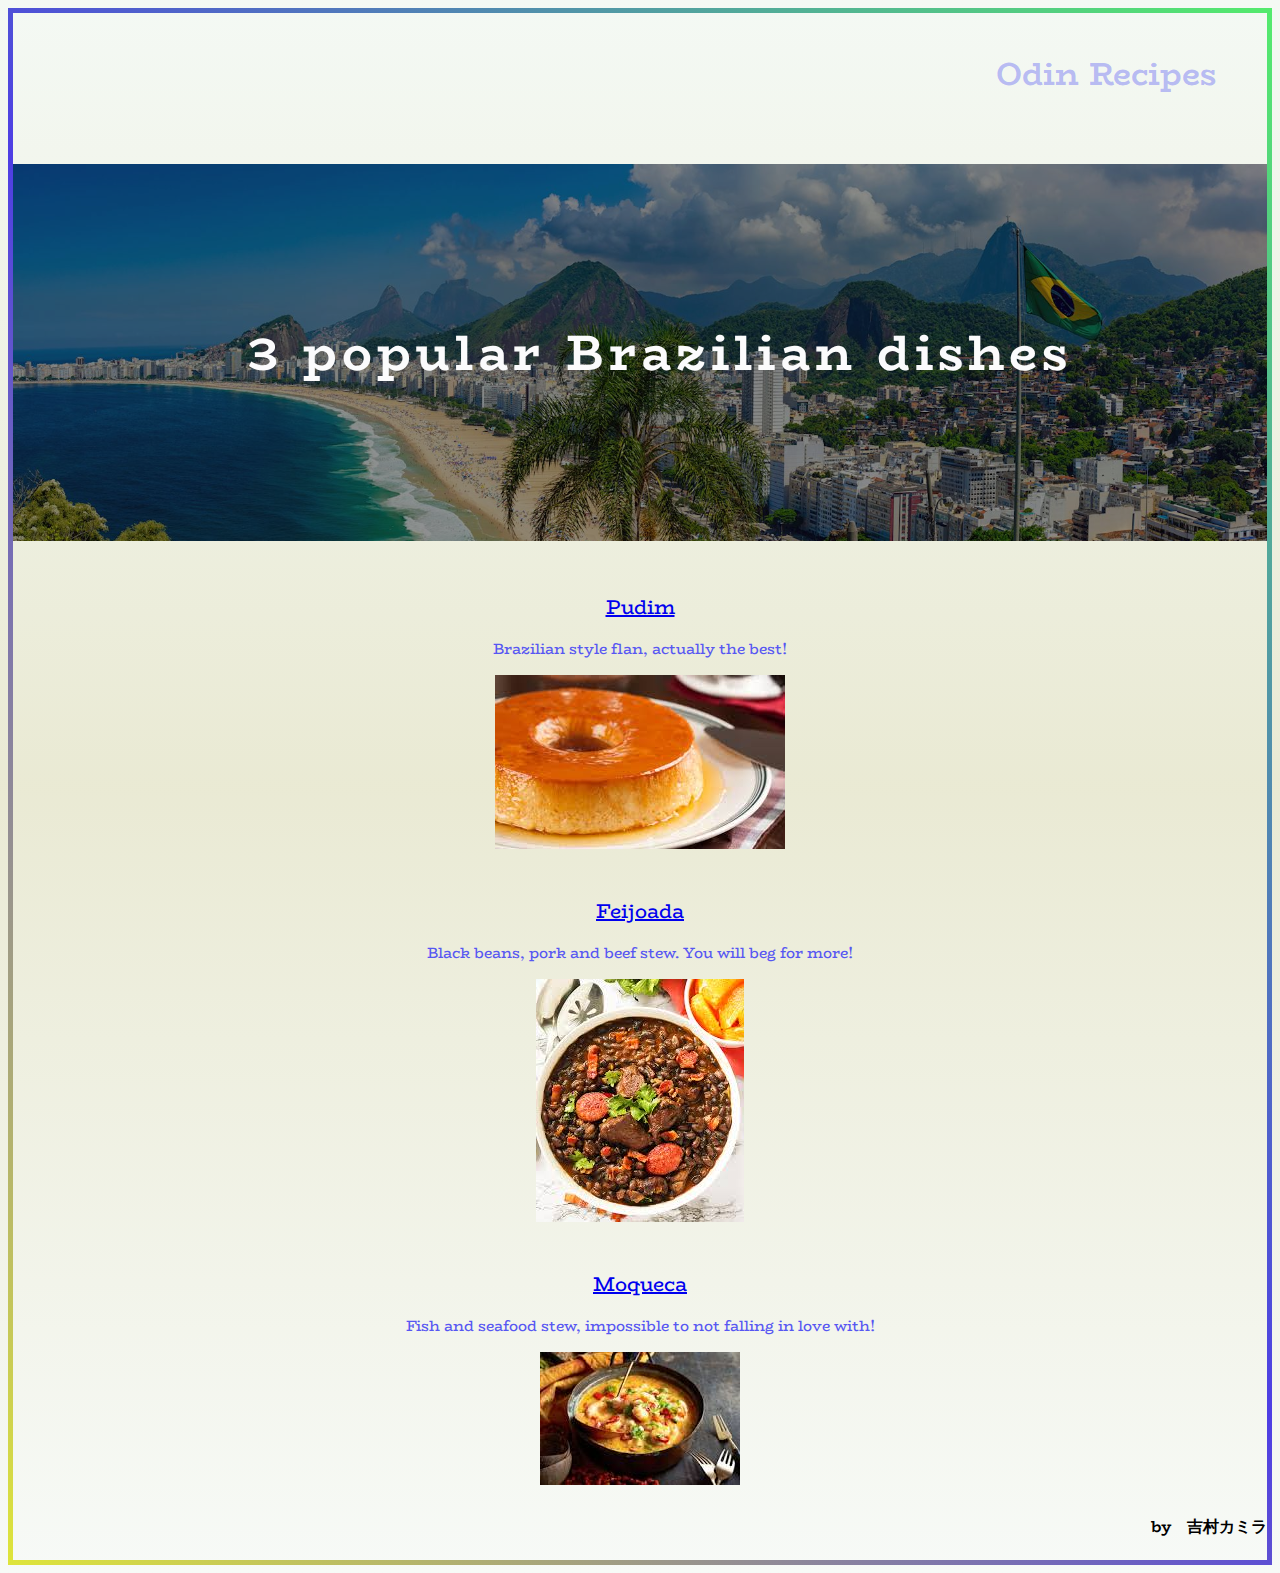
<file: index.html>
<!DOCTYPE html>
<html lang="en">
    <head>
        <meta charset="UTF-8">
        <link rel="stylesheet" href="style.css">
        <link rel="preconnect" href="https://fonts.googleapis.com">
        <link rel="preconnect" href="https://fonts.gstatic.com" crossorigin>
        <link href="https://fonts.googleapis.com/css2?family=BioRhyme:wght@200..800&family=Montserrat:ital,wght@0,100..900;1,100..900&display=swap" rel="stylesheet">
    </head>
    <body>
        <h1>
            Odin Recipes</h1>
            
        <h3 id="tiluto">3 popular Brazilian dishes</h3>
        

     

       <li id="li1"><a href="recipes/pudim.html">Pudim</a> </li>
       <p class="paragrafo receita odin">Brazilian style flan, actually the best!</p>
       <img id="img1"><img src="recipes/img/fotopudim.jpeg">
      

       <li id="li2"><a href="recipes/feijoada.html">Feijoada</a></li>
       <p class="paragrafo receita odin" id="ola"> </id>Black beans, pork and beef stew. You will beg for more! </p>
       <img id="img2"><img src="recipes/img/fotofeijoada.jpeg">

      
       <li id="li3"><a href="recipes/moqueca.html">Moqueca</a></li>
       <p class="paragrafo receita odin">Fish and seafood stew, impossible to not falling in love with!</p>
       <img id="img3"><img src="recipes/img/fotomoqueca.jpeg">
     
       <h4> by　吉村カミラ</h4>
    </body>
 
</html>
</file>
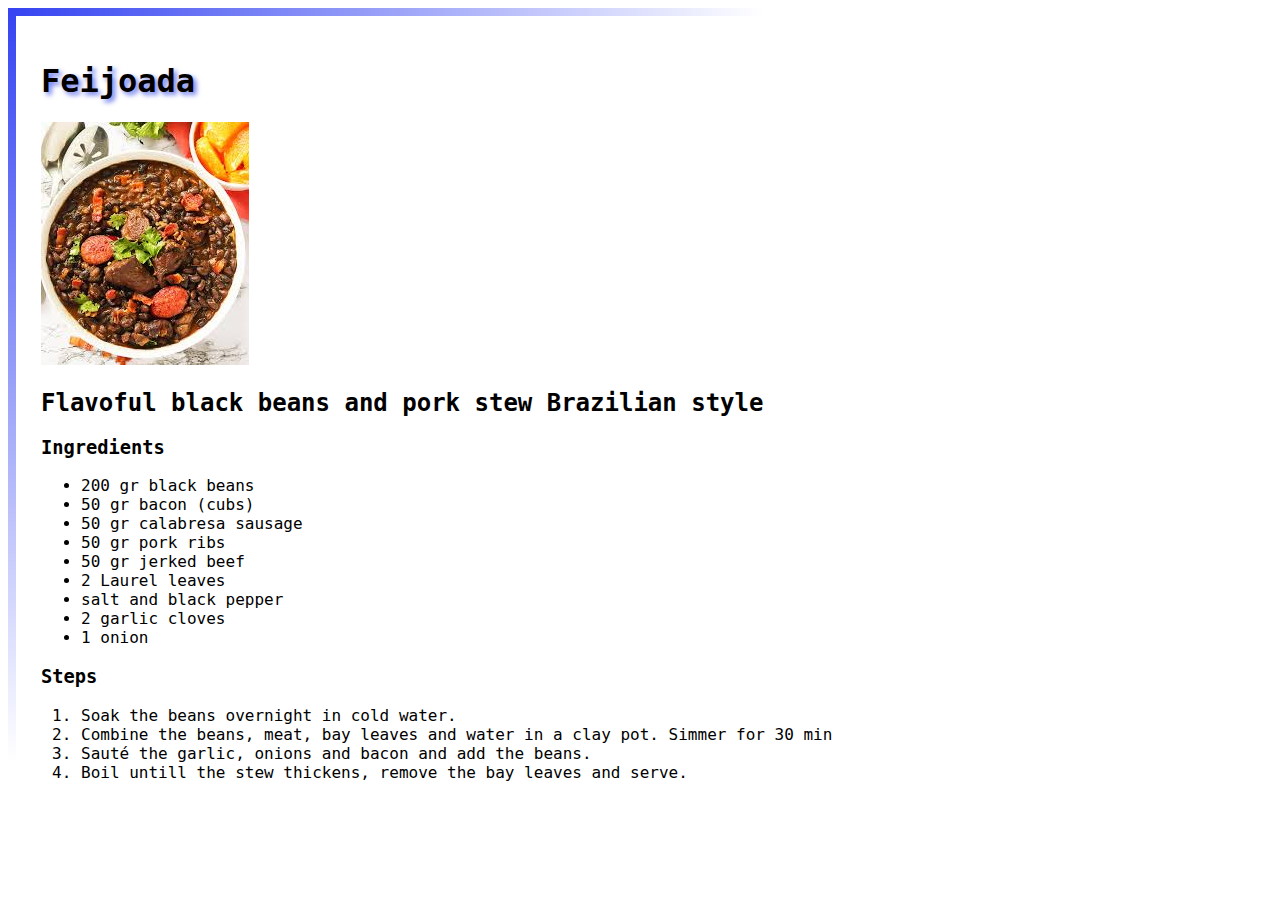
<file: recipes/feijoada.html>
<!DOCTYPE html>
<html lang="en">
    <head>
        <meta charset="UTF-8">
        <title>Feijoada receita</title>
        <link rel="stylesheet" href="feijoada.css">
        
        <body>
            <h1>Feijoada</h1>
            <img src="img/fotofeijoada.jpeg">
        <h2>Flavoful black beans and pork stew Brazilian style </h2>
        <h3>Ingredients</h3>
        <ul>
            <li class="ingre">200 gr black beans</li>
            <li class="ingre">50 gr bacon (cubs) </li>
            <li class="ingre">50 gr calabresa sausage</li>
            <li class="ingre">50 gr pork ribs</li>
            <li class="ingre">50 gr jerked beef</li>
            <li class="ingre">2 Laurel leaves</li>
            <li class="ingre">salt and black pepper</li>
            <li class="ingre">2 garlic cloves</li>
            <li class="ingre">1 onion</li>
        </ul>
        <h3> Steps</h3>
        <ol>
            <li class="prep"> Soak the beans overnight in cold water.</li>
            <li class="prep">Combine the beans, meat, bay leaves and water in a clay pot. Simmer for 30 min  </li>
            <li class="prep">Sauté the garlic, onions and bacon and add the beans.</li>
            <li class="prep">Boil untill the stew thickens, remove the bay leaves and serve.</li>
        </ol>

    </body>
    </head>
</html>
</file>
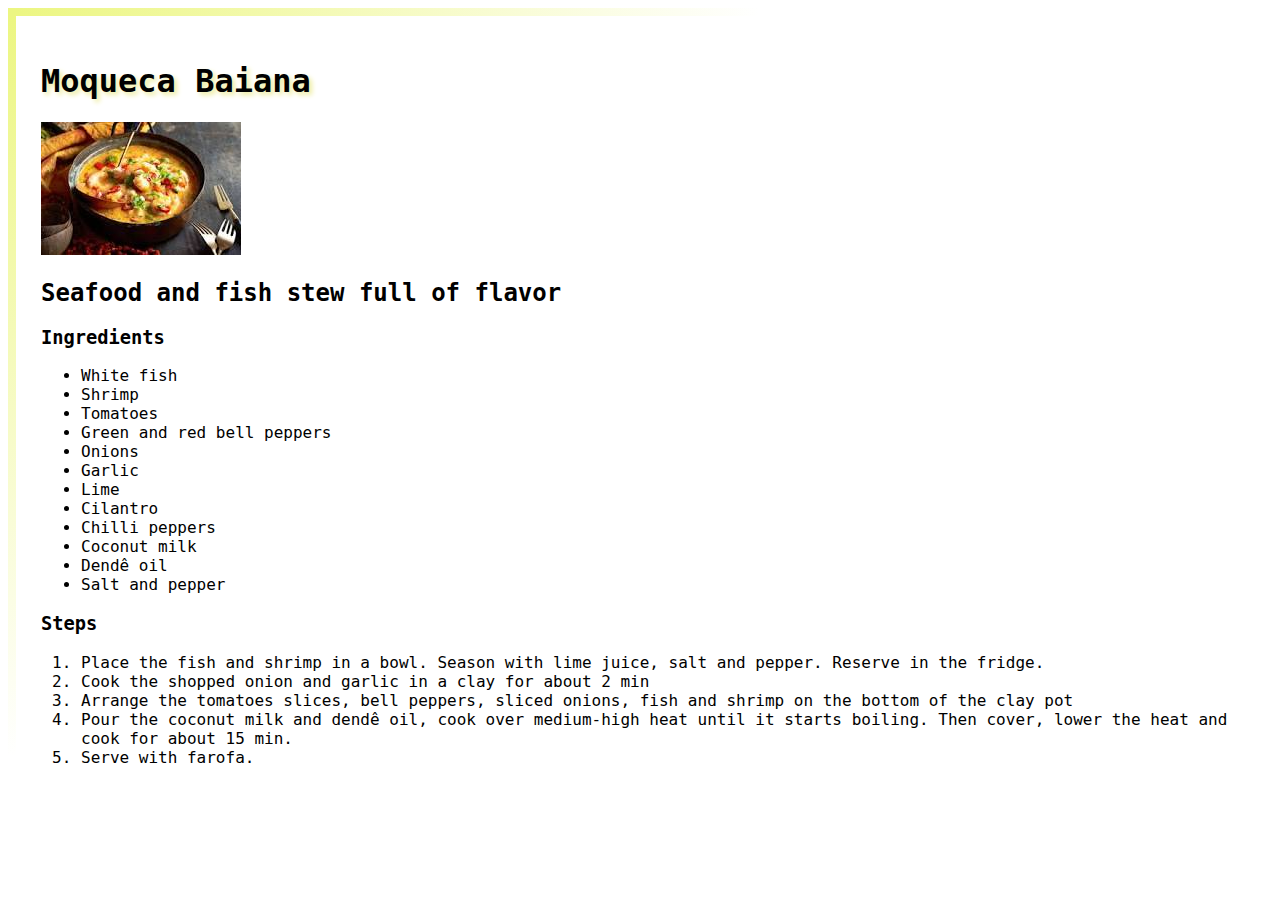
<file: recipes/moqueca.html>
<!DOCTYPE html>
<html lang="en">
<head>
    <meta charset="UTF-8">
    <meta name="viewport" content="width=device-width, initial-scale=1.0">
    <link rel="stylesheet" href="moqueca.css">
    <link rel="preconnect" href="https://fonts.googleapis.com">
    <link rel="preconnect" href="https://fonts.gstatic.com" crossorigin>
    <link href="https://fonts.googleapis.com/css2?family=Montserrat:ital,wght@0,100..900;1,100..900&display=swap" rel="stylesheet">
    <title>Moqueca receita</title>
</head>
<body>
    <h1>Moqueca Baiana</h1>
    <img src="img/fotomoqueca.jpeg">
<h2> Seafood and fish stew full of flavor</h2>
<h3>Ingredients</h3>
<ul>
    <li>White fish</li>
    <li>Shrimp</li>
    <li>Tomatoes</li>
    <li>Green and red bell peppers</li>
    <li>Onions</li>
    <li>Garlic</li>
    <li>Lime</li>
    <li>Cilantro</li>
    <li>Chilli peppers</li>
    <li>Coconut milk</li>
    <li>Dendê oil</li>
    <li>Salt and pepper </li>
</ul>
<h3>Steps</h3>
<ol>
    <li>Place the fish and shrimp in a bowl. Season with lime juice, salt
        and pepper. Reserve in the fridge.
    </li>
    <li>Cook the shopped onion and garlic in a clay for about 2 min</li>
    <li>Arrange the tomatoes slices, bell peppers, sliced onions, fish and shrimp on the bottom of the clay pot</li>
    <li>Pour the coconut milk and dendê oil, cook over medium-high heat until it starts boiling. Then
        cover, lower  the heat and cook for about 15 min.</li>
    <li>Serve with farofa.</li>    
</ol>

</body>
</html>
</file>
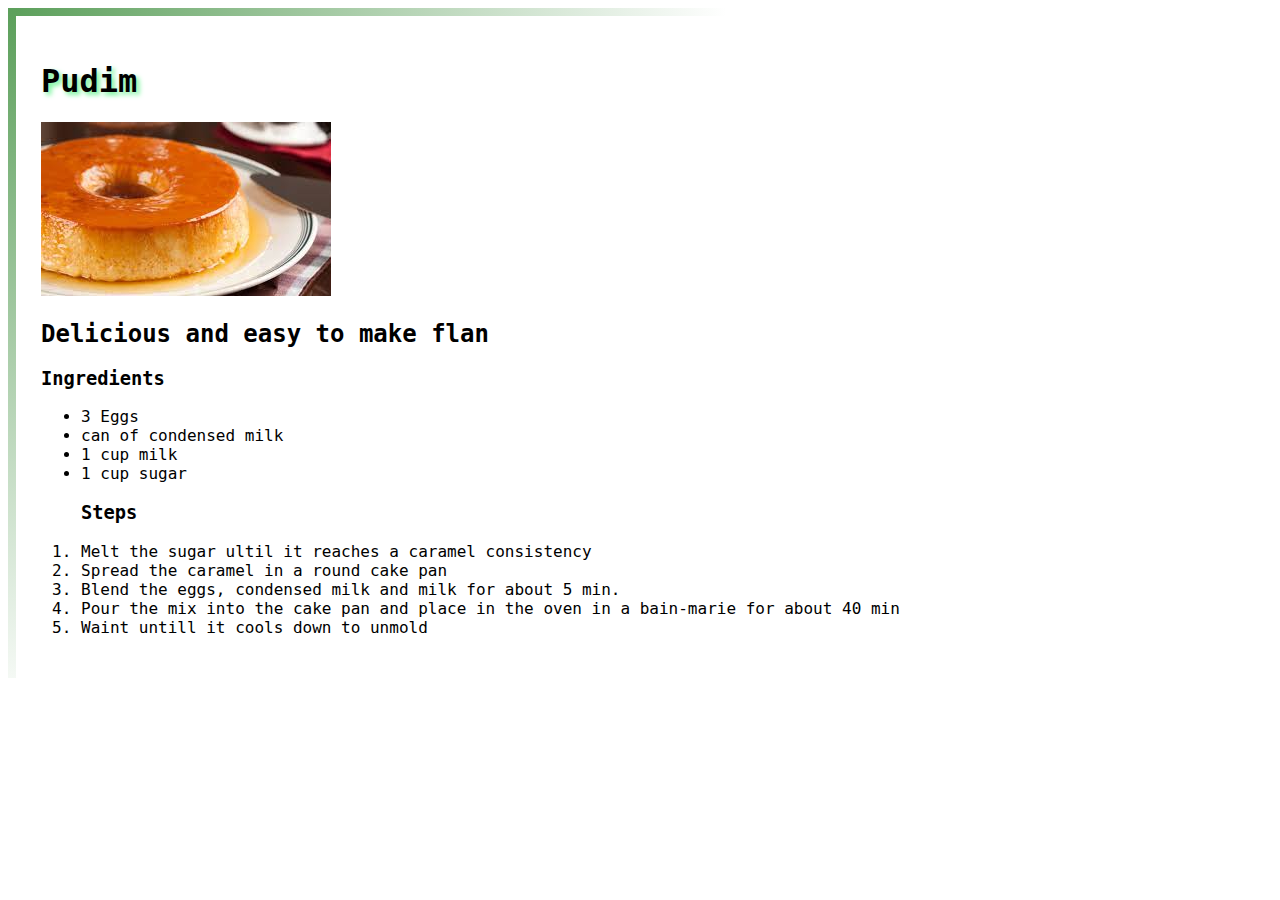
<file: recipes/pudim.html>
<!DOCTYPE html>
<html lang="en">
    <head>
        <meta charset="utf-8">
        <link rel="stylesheet" href="pudim.css">
        <link rel="preconnect" href="https://fonts.googleapis.com">
        <link rel="preconnect" href="https://fonts.gstatic.com" crossorigin>
        <link href="https://fonts.googleapis.com/css2?family=Montserrat:ital,wght@0,100..900;1,100..900&display=swap" rel="stylesheet">
        <title>Receita de Pudim</title>

    </head>
    <body>
        <h1> Pudim</h1>
    <img src="img/fotopudim.jpeg">
    <h2>Delicious and easy to make flan</h2>
    <h3>Ingredients</h3>
    <ul>
        <li>3 Eggs</li>
        <li>can of condensed milk</li>
        <li>1 cup milk</li>
        <li>1 cup sugar</li>
        <h3>Steps</h3></ul>
    <ol>
        <li>Melt the sugar ultil it reaches a caramel consistency</li>
        <li>Spread the caramel in a round cake pan </li>
        <li>Blend the eggs, condensed milk and milk for about 5 min.</li>
        <li>Pour the mix into the cake pan and place in the oven in a bain-marie for about 40 min </li>
        <li>Waint untill it cools down to unmold</li>

        </ol>
    </ul>
    </body>
</html>
</file>
<file: style.css>
body {
    text-align: center;
    border-style:solid;
    border-width: 5px;
    border-image-source:linear-gradient(45deg,#dee43b,#4e3ee4,#54ea6d);
    border-image-slice: 1;
    font-family: "BioRhyme", serif;
    background-image: linear-gradient(rgb(244, 249, 244),rgba(224, 224, 192, 0.688), rgb(247, 250, 247));

    
    
}


h1{
    color:hsla(240, 91%, 55%, 0.292);
    text-indent: 20px;
    padding-bottom: -70px;
}

.paragrafo {
    color: rgb(87, 87, 242);
    font-size: 15px;
}

    h3 {
        color: rgb(251, 251, 252);
        font-size: 50px;
        font-weight: 6px;
      
        text-indent: 40px;
        letter-spacing: 5px;    
        text-align:inherit;
       
    
        background-color: rgb(144, 145, 145);
        background-image: url(backgroud/brazil.jpeg);
        background-repeat: no-repeat;
        background-size:cover;
        padding: 150px;
        background-blend-mode:multiply;
    
    }
    #li2, #li3 { line-height:70px;
        position: relative;
        bottom: -20px;

    }
    


    h1 {
        line-height: 80px;
        text-align: right;
        padding-right: 50px;
        
    }
    h4{
        text-align: right;
        
    }
    
    #li1,#li2, #li3 {
        color: yellow;
        font-size: 20px;
    }
</file>
<file: recipes/feijoada.css>
body {
    font-family: "Syne Mono", monospace, 'Times New Roman', Times, serif;

    
    border-inline-start: 10px solid;
    border-block-start: 10px solid;
    border-image-source: radial-gradient(circle at top left, rgb(54, 69, 241), transparent 50% );
    border-image-slice: 1;
    padding: 25px;
    border-width: 8px
    ;
}

h1 {
    text-shadow: 3px 3px 5px rgb(105, 120, 233);
}
</file>
<file: recipes/moqueca.css>
body {
    font-family: "Syne Mono", monospace, 'Times New Roman', Times, serif;

    
    border-inline-start: 10px solid;
    border-block-start: 10px solid;
    border-image-source: radial-gradient(circle at top left, rgb(236, 246, 130), transparent 50% );
    border-image-slice: 1;
    padding: 25px;
    border-width: 8px
    ;
}

h1 {
    text-shadow: 3px 3px 5px rgb(237, 236, 156);
}
</file>
<file: recipes/pudim.css>
body {
    font-family: "Syne Mono", monospace, 'Times New Roman', Times, serif;

    
    border-inline-start: 10px solid;
    border-block-start: 10px solid;
    border-image-source: radial-gradient(circle at top left, rgb(93, 160, 92), transparent 50% );
    border-image-slice: 1;
    padding: 25px;
    border-width: 8px
    ;
}

h1 {
    text-shadow: 3px 3px 5px rgb(110, 244, 148);
}
</file>
